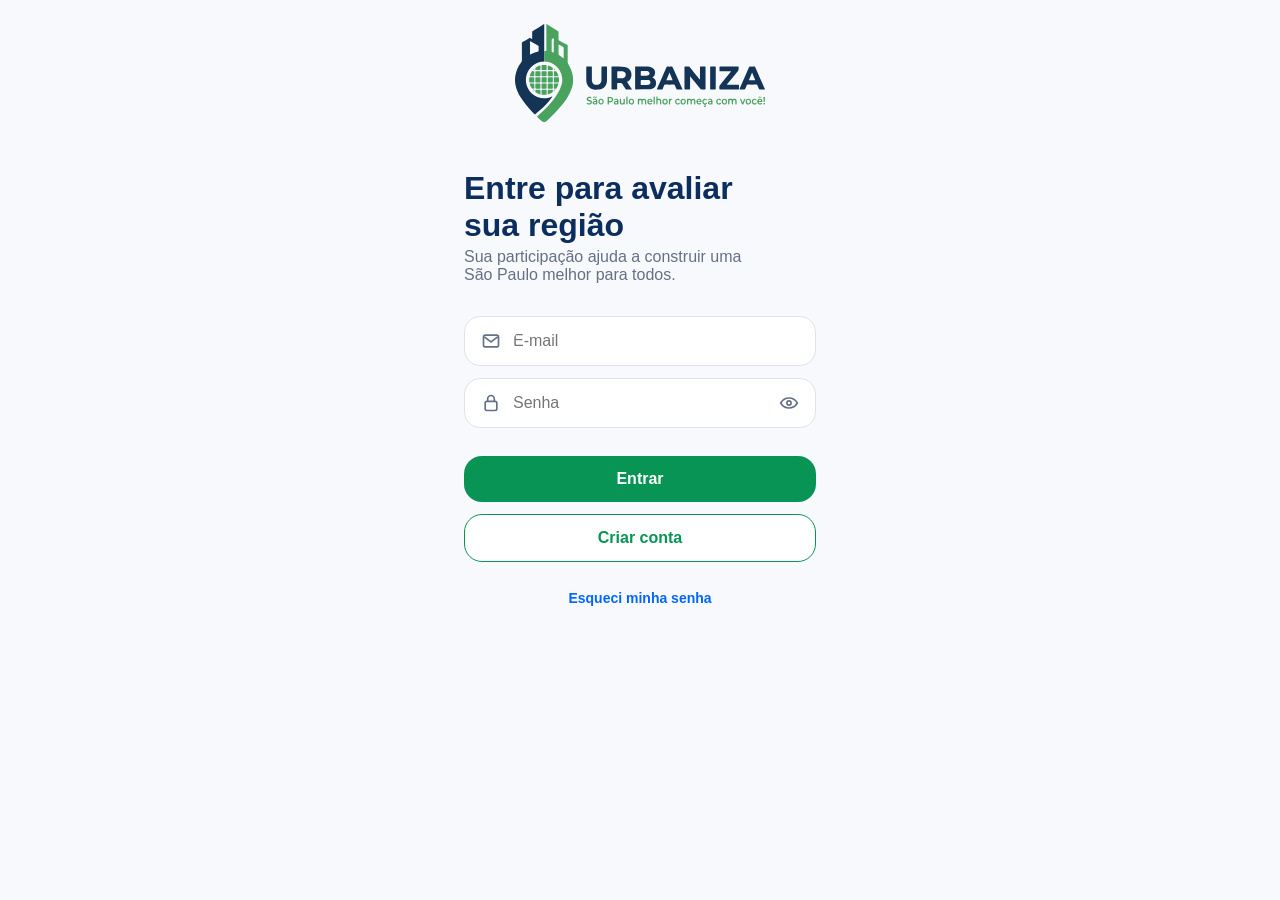
<file: Index.html>
<!DOCTYPE html>
<html lang="PT-BR">

<head>
    <meta charset="UTF-8">
    <meta name="viewport" content="width=device-width, initial-scale=1.0">
    <title>Urbaniza</title>
    <link rel="stylesheet" href="Style.css">
</head>

<body>
    <header>
        <img src="./assets/Logo.svg" alt="Logo da Urbaniza" class="logo">
    </header>

    <main>
        <h1>Entre para avaliar <br>sua região</h1>
        <p>
            Sua participação ajuda a construir uma <br>São Paulo melhor para todos.
        </p>
        <form data-conta="login">
            <div class="campo">
                <img src="./assets/Email.svg" alt="" class="icone">
                <input type="email" name="email" placeholder="E-mail" aria-label="E-mail" required>
            </div>

            <div class="campo">
                <img src="./assets/Cadeado.svg" alt="" class="icone">
                <input type="password" name="senha" placeholder="Senha" aria-label="Senha" required>
                <button type="button" class="mostrar-senha" aria-label="Mostrar senha">
                    <img src="./assets/Olho.svg" alt="" class="icone">
                </button>
            </div>
            <button type="submit">Entrar</button>
            <a href="Cadastro.html" class="criar-conta">Criar conta</a>
            <a href="RecuperarSenha.html" class="recuperar-senha">Esqueci minha senha</a>
        <p id="mensagem-conta" role="status" aria-live="polite"></p>
        </form>


    </main>

<script src="Script_conta.js" defer></script>
</body>

</html>
</file>
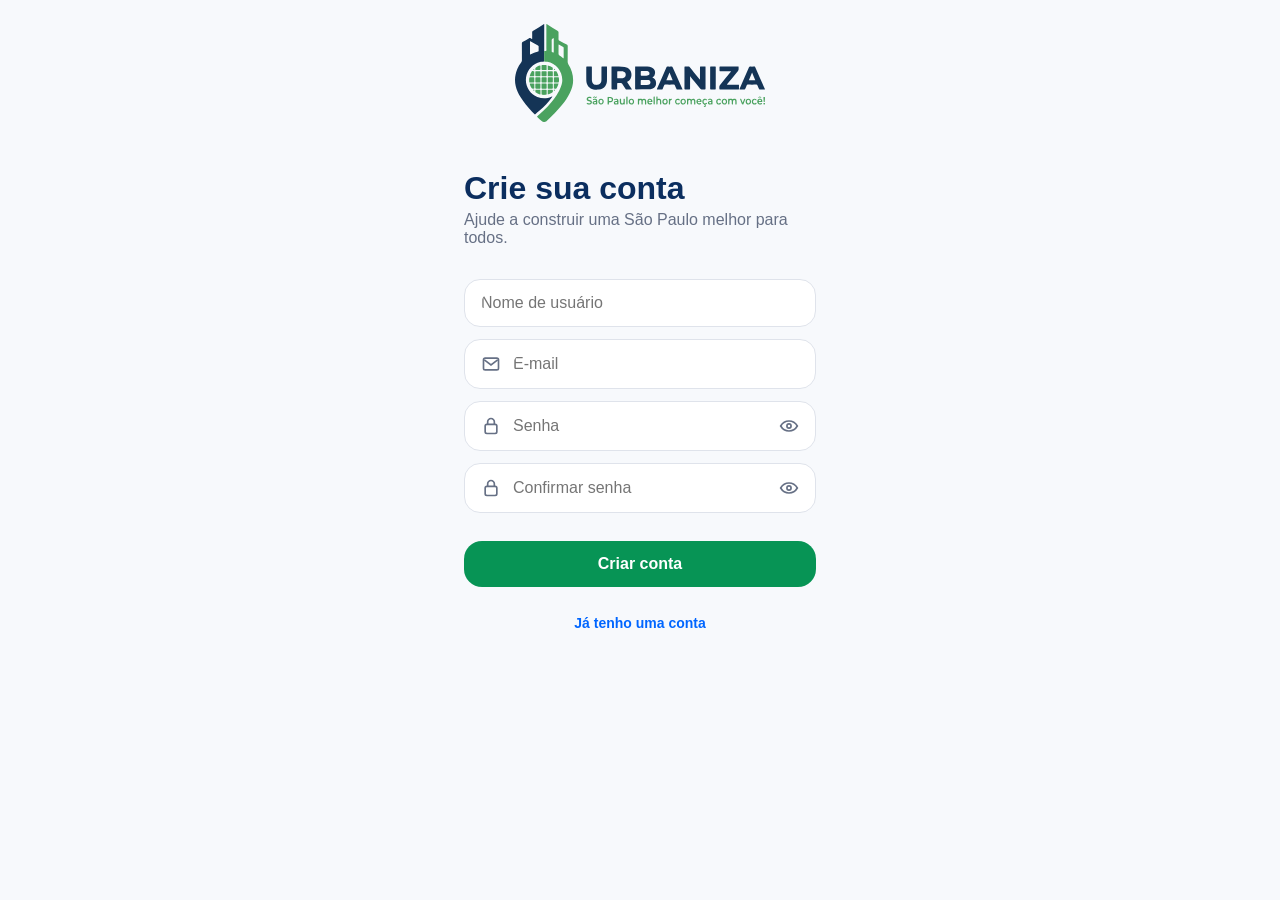
<file: Cadastro.html>
<!DOCTYPE html>
<html lang="PT-BR">

<head>
    <meta charset="UTF-8">
    <meta name="viewport" content="width=device-width, initial-scale=1.0">
    <title>Criar conta | Urbaniza</title>
    <link rel="stylesheet" href="Style.css">
</head>

<body>
    <header>
        <img src="./assets/Logo.svg" alt="Logo da Urbaniza" class="logo">
    </header>

    <main>
        <h1>Crie sua conta</h1>
        <p>
            Ajude a construir uma São Paulo melhor para todos.
        </p>
        <form data-conta="cadastro">
            <div class="campo">
                <input type="text" name="nome" placeholder="Nome de usuário" aria-label="Nome de usuário"
                    autocomplete="nickname" maxlength="80" required>
            </div>
            <div class="campo">
                <img src="./assets/Email.svg" alt="" class="icone">
                <input type="email" name="email" placeholder="E-mail" aria-label="E-mail" autocomplete="email" required>
            </div>

            <div class="campo">
                <img src="./assets/Cadeado.svg" alt="" class="icone">
                <input type="password" name="senha" minlength="8" placeholder="Senha" aria-label="Senha" autocomplete="new-password"
                    required>

                <button type="button" class="mostrar-senha" aria-label="Mostrar senha">
                    <img src="./assets/Olho.svg" alt="" class="icone">
                </button>
            </div>

            <div class="campo">
                <img src="./assets/Cadeado.svg" alt="" class="icone">
                <input type="password" name="confirmarSenha" placeholder="Confirmar senha" aria-label="Confirmar senha"
                    autocomplete="new-password" required>

                <button type="button" class="mostrar-senha" aria-label="Mostrar confirmação de senha">
                    <img src="./assets/Olho.svg" alt="" class="icone">
                </button>
            </div>

            <button type="submit">Criar conta</button>
            <a href="Index.html" class="recuperar-senha">Já tenho uma conta</a>
        <p id="mensagem-conta" role="status" aria-live="polite"></p>
        </form>
    </main>

<script src="Script_conta.js" defer></script>
</body>

</html>
</file>
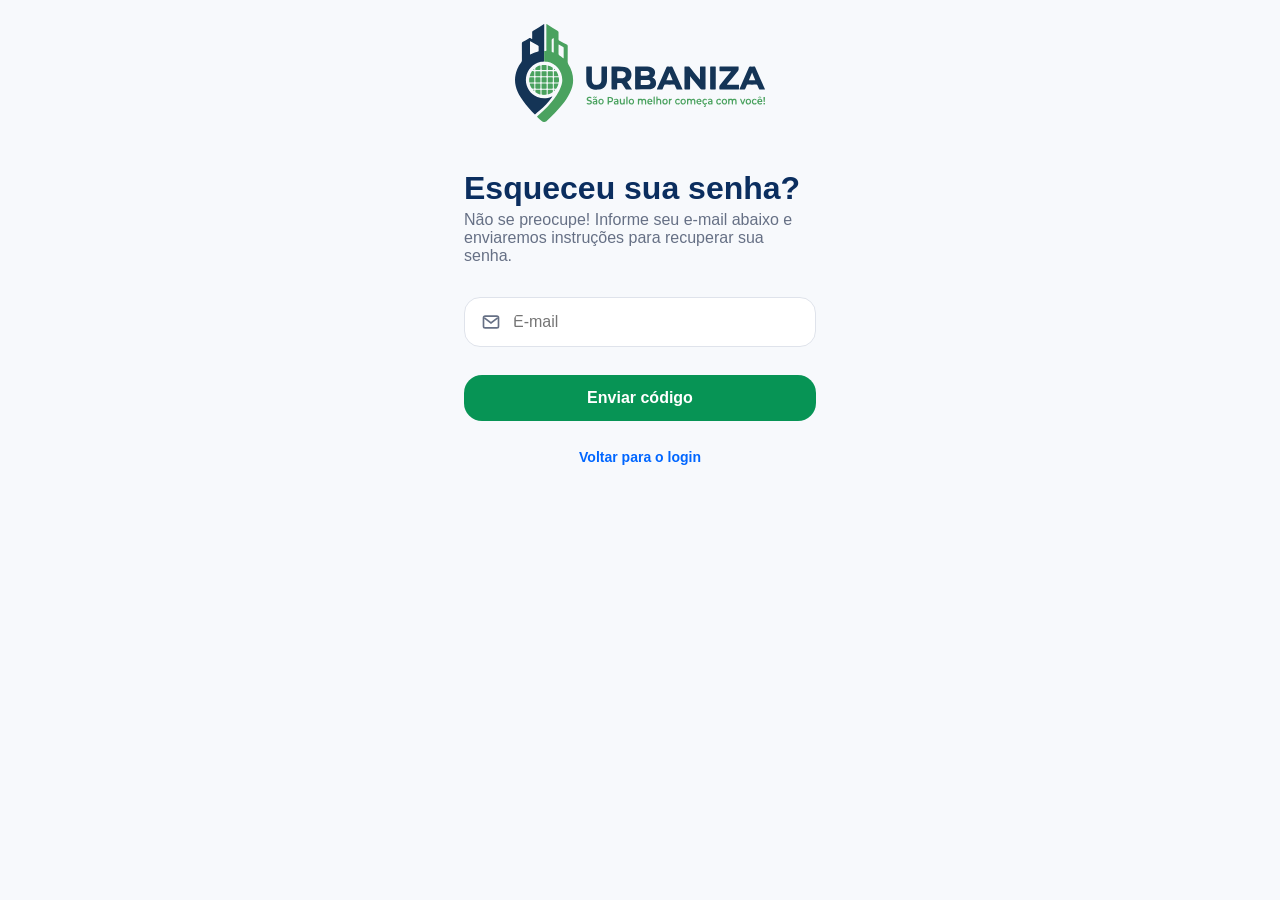
<file: RecuperarSenha.html>
<!DOCTYPE html>
<html lang="PT-BR">

<head>
    <meta charset="UTF-8">
    <meta name="viewport" content="width=device-width, initial-scale=1.0">
    <title>Recuperar senha | Urbaniza</title>
    <link rel="stylesheet" href="Style.css">
</head>

<body>
    <header>
        <img src="./assets/Logo.svg" alt="Logo da Urbaniza" class="logo">
    </header>

    <main>
        <h1>Esqueceu sua senha?</h1>
        <p>
            Não se preocupe! Informe seu e-mail abaixo e enviaremos instruções para recuperar sua senha.
        </p>
        <form action="VerificarCodigo.html" method="get">
            <div class="campo">
                <img src="./assets/Email.svg" alt="" class="icone">
                <input type="email" name="email" placeholder="E-mail" aria-label="E-mail" autocomplete="email" required>
            </div>

            <button type="submit">Enviar código</button>

            <a href="Index.html" class="recuperar-senha">
                Voltar para o login
            </a>
        </form>
    </main>

</body>

</html>
</file>
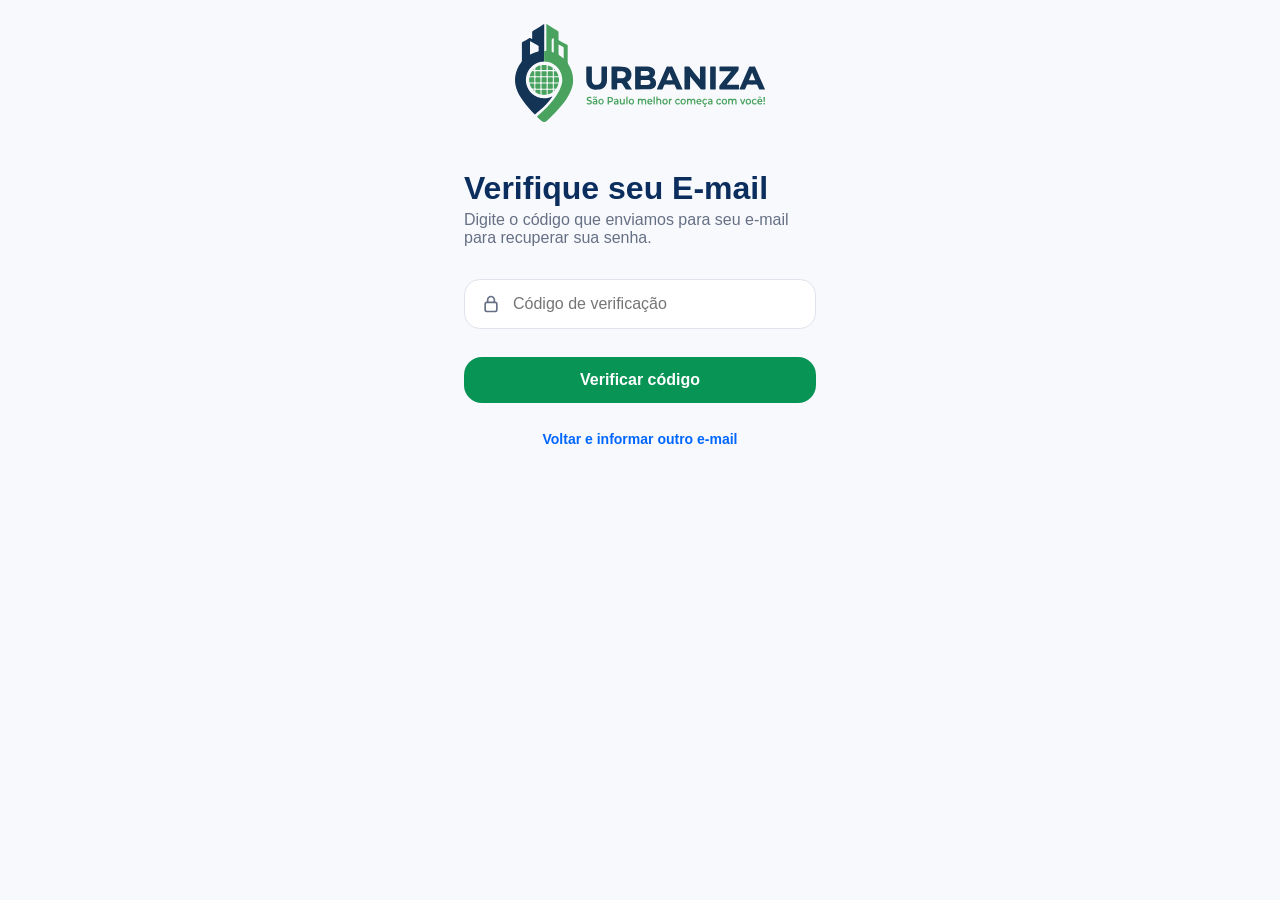
<file: VerificarCodigo.html>
<!DOCTYPE html>
<html lang="PT-BR">

<head>
    <meta charset="UTF-8">
    <meta name="viewport" content="width=device-width, initial-scale=1.0">
    <title>Verificar código | Urbaniza</title>
    <link rel="stylesheet" href="Style.css">
</head>

<body>
    <header>
        <img src="./assets/Logo.svg" alt="Logo da Urbaniza" class="logo">
    </header>

    <main>
        <h1>Verifique seu E-mail</h1>
        <p>
            Digite o código que enviamos para seu e-mail para recuperar sua senha.
        </p>
        <form action="NovaSenha.html" method="get">
            <div class="campo">
                <img src="./assets/Cadeado.svg" alt="" class="icone">
                <input type="text" name="codigo" placeholder="Código de verificação" aria-label="Código de verificação"
                    inputmode="numeric" pattern="[0-9]{6}" minlength="6" maxlength="6" autocomplete="one-time-code"
                    title="Digite os 6 números do código" required>
            </div>

            <button type="submit">Verificar código</button>

            <a href="RecuperarSenha.html" class="recuperar-senha">
                Voltar e informar outro e-mail
            </a>
        </form>
    </main>

</body>

</html>
</file>
<file: Style.css>
* {
  box-sizing: border-box;
}

body {
  margin: 0;
  font-family: Arial, sans-serif;
  background-color: #F7F9FC;  
}

header {
  width: 100%;
  display: flex;
  justify-content: center;
  align-items: center;
  padding: 24px 16px;
}

.logo {
  display: block;
  width: 250px;
  max-width: 100%;
  height: auto;
}

main{
  width: 100%;
  max-width: 400px;
  margin: 0 auto;
  padding: 24px;
  text-align: center;
}

main h1,
main p {
  text-align: left;
}

main h1 {
  margin-top: 0;
  margin-bottom: 4px;
  color: #0B2E5F;
}

main p {
  margin-top: 0;
  margin-bottom: 32px;
  color: #667085;
}

form {
  display: flex;
  flex-direction: column;
  gap: 12px;
}

input{
  width: 100%;
  padding: 14px 16px;
  border: 1px solid #ccc;
  border-radius: 16px;
  background-color: white;
  font-size: 16px;
}

form button[type="submit"] {
  padding: 14px;
  border: none;
  border-radius: 18px;
  background-color: #079455;
  color: white;
  font-size: 16px;
  font-weight: bold;
  cursor: pointer;
  margin-top: 16px;
}

.criar-conta{
  display: block;
  padding: 14px;
  border: 1px solid #079455;
  border-radius: 18px;
  color: #079455;
  background-color: white;
  text-align: center;
  text-decoration: none;
  font-weight: bold;
  
}

.recuperar-senha {
  display: block;
  margin-top: 16px;
  color: #0066ff;
  font-size: 14px;
  text-align: center;
  text-decoration: none;
  font-weight: bold;
}

.campo {
  display: flex;
  align-items: center;
  gap: 12px;
  padding: 14px 16px;
  border: 1px solid #dfe3eb;
  border-radius: 16px;
  background-color: white;
}

.icone {
  width: 20px;
  height: 20px;
  flex-shrink: 0;
}

.campo input {
  flex: 1;
  min-width: 0;
  padding: 0;
  border: none;
  background: transparent;
  font-size: 16px;
}

.campo:focus-within {
  border-color: #009653;
}

.mostrar-senha {
  display: flex;
  align-items: center;
  padding: 0;
  border: none;
  background: transparent;
  cursor: pointer;
}



@media (max-width: 600px) {
  header {
    padding: 16px;
  }

  .logo {
    width: 200px;
  }
}
</file>
